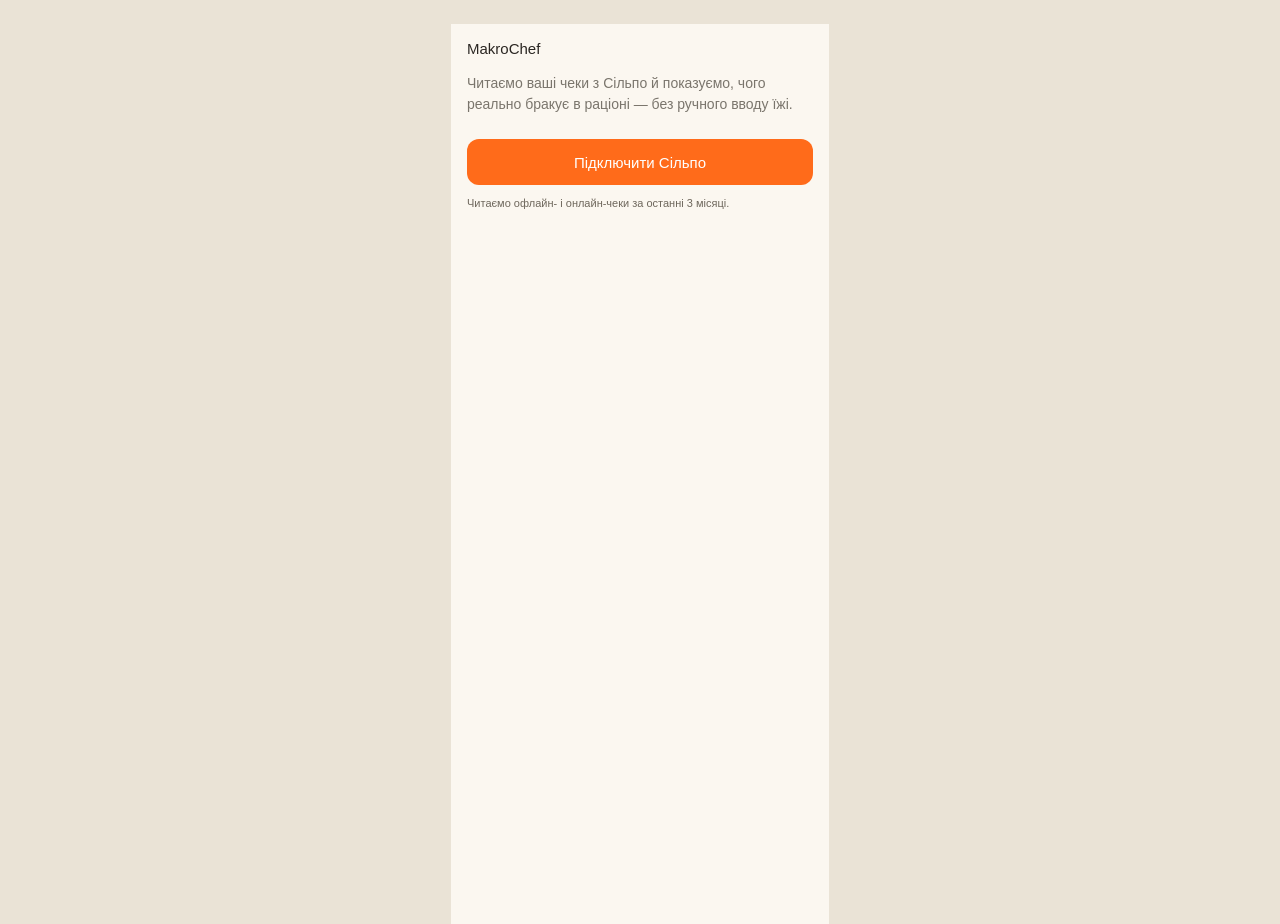
<file: web/app/index.html>
<!doctype html>
<html lang="uk">
<head>
<meta charset="utf-8" />
<meta name="viewport" content="width=device-width, initial-scale=1" />
<title>MakroChef</title>
<link rel="stylesheet" href="app.css" />
</head>
<body>

<!-- Dev-only controls: NOT part of the real Mini App chrome, just so all 6 screens and their
     3 data states (empty/loading/error) can be checked locally without a live account
     (TASKS.md 8.2 gate). Telegram itself picks the one real screen at a time. -->
<div class="dev-nav" id="devNav"></div>
<div class="dev-state-switch" id="devStateSwitch"></div>

<div class="phone">
  <section class="screen" id="screen-1" data-title="1. Підключення"></section>
  <section class="screen" id="screen-2" data-title="2. Профіль" hidden></section>
  <section class="screen" id="screen-3" data-title="3. Кошик" hidden></section>
  <section class="screen" id="screen-4" data-title="4. Переоптимізація" hidden></section>
  <section class="screen" id="screen-5" data-title="5. Checkout" hidden></section>
  <section class="screen" id="screen-6" data-title="6. Тиждень-до-тижня" hidden></section>
  <section class="screen" id="screen-7" data-title="7. Трейс" data-theme="dark" hidden></section>
</div>

<script src="mocks.js"></script>
<script src="app.js"></script>
</body>
</html>
</file>
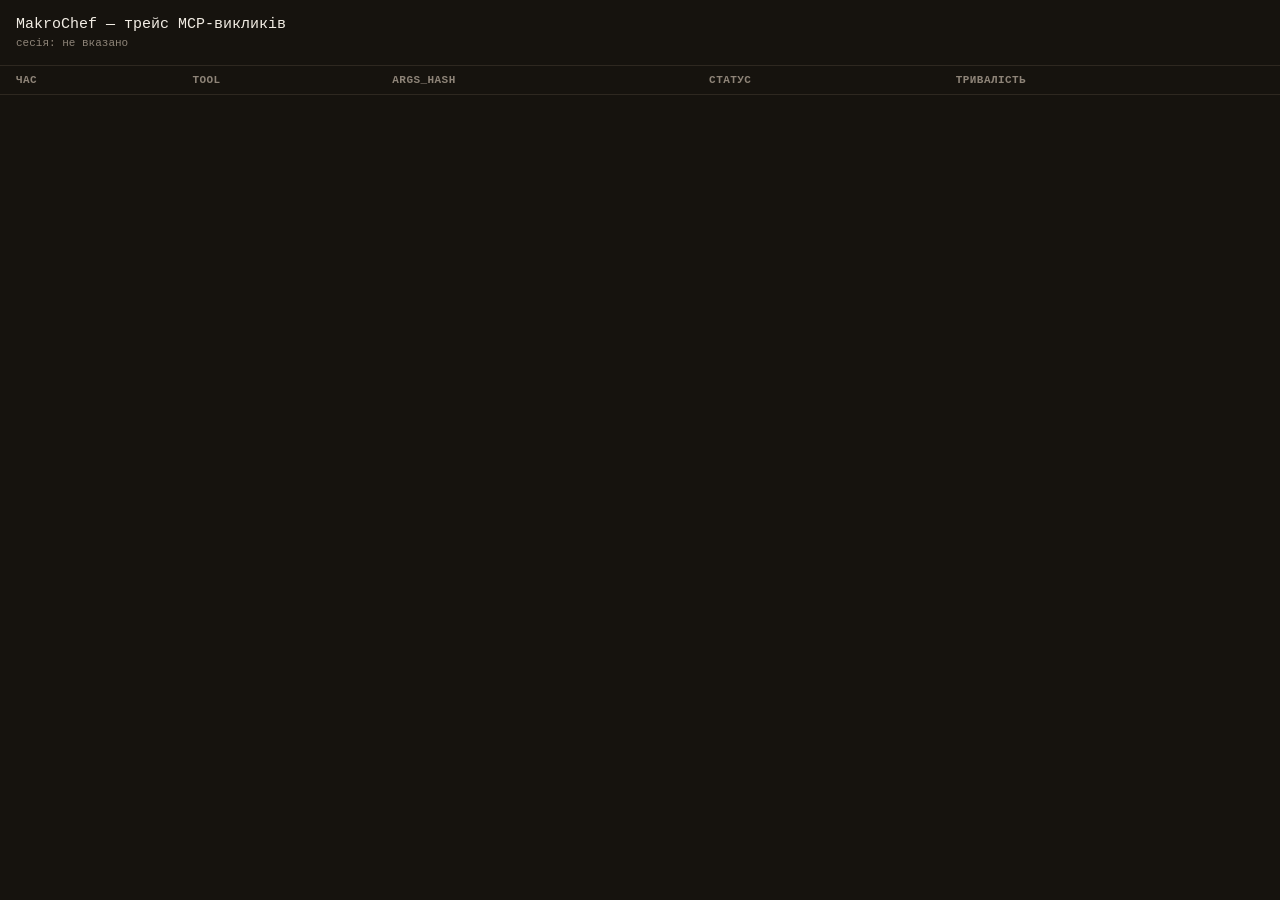
<file: web/trace/index.html>
<!doctype html>
<html lang="uk" data-theme="dark">
<head>
<meta charset="utf-8" />
<title>MakroChef — трейс-панель</title>
<link rel="stylesheet" href="../tokens/tokens.css" />
<style>
  * { box-sizing: border-box; }
  html, body {
    margin: 0;
    background: var(--bg);
    color: var(--text);
    font-family: "SFMono-Regular", Consolas, "Liberation Mono", Menlo, monospace;
    font-size: 13px;
  }
  header {
    padding: 16px;
    border-bottom: 1px solid var(--border-card);
  }
  header h1 {
    font-size: 15px;
    font-weight: 500;
    margin: 0 0 4px;
  }
  header .meta {
    color: var(--text-muted);
    font-size: 11px;
  }
  table {
    width: 100%;
    border-collapse: collapse;
  }
  th {
    text-align: left;
    font-size: 11px;
    letter-spacing: .04em;
    text-transform: uppercase;
    color: var(--text-muted);
    padding: 8px 16px;
    border-bottom: 1px solid var(--border-card);
    position: sticky;
    top: 0;
    background: var(--bg);
  }
  td {
    padding: 6px 16px;
    border-bottom: 1px solid var(--border-card);
    white-space: nowrap;
  }
  tr.status-error td { color: var(--accent-text); }
  tr.status-out-of-stock td { background: var(--accent-plate); color: var(--on-plate); font-weight: 500; }
  tr.solver-repeat td { background: var(--accent-plate); color: var(--on-plate); font-weight: 500; }
  .empty {
    padding: 32px 16px;
    color: var(--text-muted);
  }
</style>
</head>
<body>
<header>
  <h1>MakroChef — трейс MCP-викликів</h1>
  <div class="meta" id="meta">сесія: —</div>
</header>
<table>
  <thead>
    <tr><th>час</th><th>tool</th><th>args_hash</th><th>статус</th><th>тривалість</th></tr>
  </thead>
  <tbody id="rows"></tbody>
</table>
<div class="empty" id="empty" hidden>Викликів ще немає.</div>

<script>
  const sessionId = new URLSearchParams(location.search).get("sessionId");
  document.getElementById("meta").textContent = "сесія: " + (sessionId ?? "не вказано");

  async function poll() {
    if (!sessionId) return;
    try {
      const res = await fetch(`/api/trace/${sessionId}`);
      if (!res.ok) return;
      const calls = await res.json();
      render(calls);
    } catch {
      // transient network hiccup during polling — next tick will retry, no need to surface it
    }
  }

  function render(calls) {
    const rows = document.getElementById("rows");
    const empty = document.getElementById("empty");
    empty.hidden = calls.length > 0;

    let solverSeen = false;
    rows.innerHTML = calls.map(c => {
      const isSolver = c.tool === "solver.solve";
      const isRepeatSolver = isSolver && solverSeen;
      if (isSolver) solverSeen = true;

      const isOutOfStock = /out.?of.?stock/i.test(c.status);
      const cls = isRepeatSolver ? "solver-repeat" : isOutOfStock ? "status-out-of-stock" : c.status === "error" ? "status-error" : "";

      return `<tr class="${cls}">
        <td>${new Date(c.createdAt).toLocaleTimeString("uk-UA")}</td>
        <td>${escapeHtml(c.tool)}</td>
        <td>${escapeHtml(c.argsHash)}</td>
        <td>${escapeHtml(c.status)}</td>
        <td>${c.durationMs} ms</td>
      </tr>`;
    }).join("");
  }

  function escapeHtml(s) {
    return String(s).replace(/[&<>"']/g, m => ({ "&": "&amp;", "<": "&lt;", ">": "&gt;", '"': "&quot;", "'": "&#39;" }[m]));
  }

  poll();
  setInterval(poll, 1500);
</script>
</body>
</html>
</file>
<file: web/app/app.css>
@import url("../tokens/tokens.css");

* { box-sizing: border-box; }

html, body {
  margin: 0;
  background: var(--border-screen);
  font-family: -apple-system, BlinkMacSystemFont, "Segoe UI", Roboto, sans-serif;
  color: var(--text);
}

.phone {
  width: 100%;
  max-width: 380px;
  margin: 0 auto;
  background: var(--bg);
  min-height: 100vh;
  display: flex;
  flex-direction: column;
  border-left: 1px solid var(--border-screen);
  border-right: 1px solid var(--border-screen);
}

.screen {
  flex: 1;
  padding: 16px;
  padding-bottom: 96px; /* room for sticky bottom bar */
}

.screen[hidden] { display: none; }

/* ---- typography ---- */
h1.app-title { font-size: 15px; font-weight: 500; margin: 0 0 16px; }
.section-title {
  font-size: 11px;
  letter-spacing: .04em;
  text-transform: uppercase;
  color: var(--text-muted);
  margin: 20px 0 8px;
}
.section-title:first-child { margin-top: 0; }
.big-number { font-size: 32px; font-weight: 500; }
.compare-number { font-size: 19px; font-weight: 500; }
.delta { font-size: 11px; color: var(--text-compare); }
.delta.good { color: var(--success); }

/* ---- metric card ---- */
.metric-card {
  background: var(--card);
  border: 1px solid var(--border-card);
  border-left: 3px solid var(--accent);
  border-radius: var(--r-card);
  border-top-left-radius: 0;
  border-bottom-left-radius: 0;
  padding: 10px 12px;
  margin-bottom: 12px;
}
.metric-card .label { font-size: 12px; color: var(--text-2); margin-bottom: 4px; }
.metric-card .value { font-size: 20px; font-weight: 500; }
.metric-card .value .of { font-size: 14px; color: var(--text-compare); font-weight: 400; }
.metric-card .gap-line { font-size: 11px; color: var(--text-muted); margin-top: 2px; }

/* ---- source bar (стек-бар "звідки береться") ---- */
.source-bar { display: flex; height: 8px; border-radius: 4px; overflow: hidden; margin: 8px 0; }
.source-bar span { display: block; }
.source-legend { display: flex; gap: 12px; flex-wrap: wrap; font-size: 11px; color: var(--text-2); margin-bottom: 4px; }
.source-legend .dot { display: inline-block; width: 8px; height: 8px; border-radius: 50%; margin-right: 4px; }

/* ---- comparison card ---- */
.compare-card {
  background: var(--card);
  border: 1px solid var(--border-card);
  border-radius: var(--r-card);
  padding: 12px;
  margin-bottom: 12px;
}
.compare-row { display: flex; align-items: center; justify-content: space-between; }
.compare-row .arrow { color: var(--text-muted); padding: 0 8px; }
.compare-delta { margin-top: 8px; font-size: 12px; }

/* ---- swap row ---- */
.swap-row { padding: 10px 0; border-bottom: 1px solid var(--border-card); }
.swap-row:last-child { border-bottom: none; }
.swap-old { text-decoration: line-through; color: var(--text-muted); font-size: 12px; }
.swap-new { font-weight: 500; font-size: 13px; }
.swap-gain { font-size: 11px; color: var(--success); margin-top: 2px; }
.swap-gain.compromise { color: var(--text-compare); }

/* ---- plain basket line (NOT a swap - no strikethrough, that's only for old->new rows) ---- */
.basket-line { padding: 10px 0; border-bottom: 1px solid var(--border-card); display: flex; justify-content: space-between; align-items: center; }
.basket-line:last-child { border-bottom: none; }
.basket-line .basket-line-name { font-size: 13px; color: var(--text); }
.basket-line .basket-line-qty { font-weight: 500; font-size: 13px; color: var(--text-2); white-space: nowrap; margin-left: 8px; }

/* ---- reoptimization banner ---- */
.banner {
  background: var(--accent-plate);
  color: var(--on-plate);
  border-left: 3px solid var(--accent);
  border-radius: var(--r-card);
  border-top-left-radius: 0;
  border-bottom-left-radius: 0;
  padding: 10px 12px;
  font-size: 13px;
  margin-bottom: 12px;
}
.banner b { font-weight: 500; }

/* ---- price breakdown ---- */
.price-breakdown { background: var(--card); border: 1px solid var(--border-card); border-radius: var(--r-card); padding: 12px; }
.price-line { display: flex; justify-content: space-between; font-size: 13px; padding: 4px 0; }
.price-line.discount { color: var(--success); }
.price-line.total { border-top: 1px solid var(--border-card); margin-top: 8px; padding-top: 10px; font-size: 20px; font-weight: 500; color: var(--accent-text); }

/* ---- bottom bar ---- */
.bottom-bar {
  position: fixed;
  bottom: 0; left: 50%; transform: translateX(-50%);
  width: 100%; max-width: 380px;
  background: var(--card);
  border-top: 1px solid var(--border-card);
  padding: 12px 16px;
  display: flex;
  gap: 8px;
}
.btn {
  height: var(--h-btn);
  border-radius: var(--r-btn);
  border: none;
  font-size: 15px;
  font-weight: 500;
  min-width: 44px;
  cursor: pointer;
}
.btn-primary { flex: 1; background: var(--accent); color: var(--card); }
.btn-secondary { width: 96px; background: var(--card); color: var(--text); border: 1px solid var(--border-card); }

/* ---- nav (dev-only, not part of the real app chrome) ---- */
.dev-nav { display: flex; flex-wrap: wrap; gap: 6px; padding: 8px 16px; background: var(--border-screen); }
.dev-nav button {
  font-size: 11px; padding: 6px 10px; border-radius: var(--r-pill);
  border: 1px solid var(--border-card); background: var(--card); color: var(--text-2); cursor: pointer;
}
.dev-nav button.active { background: var(--accent); color: var(--card); border-color: var(--accent); }
.dev-state-switch { display: flex; gap: 6px; padding: 0 16px 8px; background: var(--border-screen); }
.dev-state-switch button { font-size: 11px; padding: 4px 8px; border-radius: var(--r-pill); border: 1px solid var(--border-card); background: var(--card); cursor: pointer; }
.dev-state-switch button.active { background: var(--text); color: var(--bg); }

/* ---- empty / loading / error states ---- */
.state-empty, .state-error { text-align: center; padding: 48px 16px; color: var(--text-muted); }
.state-error { color: var(--accent-text); }
.skeleton { background: linear-gradient(90deg, var(--border-card) 25%, var(--card) 50%, var(--border-card) 75%); background-size: 200% 100%; animation: shimmer 1.2s infinite; border-radius: var(--r-card); height: 56px; margin-bottom: 12px; }
@keyframes shimmer { 0% { background-position: 200% 0; } 100% { background-position: -200% 0; } }
.retry-btn { margin-top: 12px; height: 44px; padding: 0 16px; border-radius: var(--r-btn); border: 1px solid var(--border-card); background: var(--card); color: var(--text); cursor: pointer; }

/* ---- trace log (TASKS.md 8.3, dark theme only) ---- */
#screen-7 { background: var(--bg); color: var(--text); }
.trace-log { font-family: "SFMono-Regular", Consolas, "Liberation Mono", Menlo, monospace; font-size: 11px; }
.trace-row {
  display: grid;
  grid-template-columns: 64px 1fr auto auto;
  gap: 8px;
  padding: 6px 8px;
  border-bottom: 1px solid var(--border-card);
  color: var(--text-2);
  align-items: center;
}
.trace-time { color: var(--text-muted); }
.trace-tool { color: var(--text); overflow-wrap: anywhere; }
.trace-status { color: var(--text-muted); }
.trace-duration { color: var(--text-muted); text-align: right; }
.trace-row-highlight {
  background: var(--accent-plate);
  color: var(--on-plate);
  border-left: 3px solid var(--accent);
  border-radius: 0 var(--r-card) var(--r-card) 0;
}
.trace-row-highlight .trace-tool, .trace-row-highlight .trace-status, .trace-row-highlight .trace-time, .trace-row-highlight .trace-duration { color: var(--on-plate); }
</file>
<file: web/tokens/tokens.css>
/* Design tokens. The ONLY file allowed to contain hardcoded hex colors —
   see TASKS.md 8.1 gate: components must reference these variables, never hex. */
:root {
  --bg: #FBF7F0;
  --card: #FFFFFF;
  --border-card: #F0E9DC;
  --border-screen: #EAE3D6;
  --text: #2A2622;
  --text-2: #7A756C;
  --text-muted: #6E675C;
  --text-compare: #756C5B; /* darkened from spec's #8A8172 (3.6-3.84:1) to meet WCAG AA 4.5:1 — see CHECKPOINTS.md */
  --accent: #FF6B1A;
  --accent-soft: #F2A03D;
  --accent-text: #C4551A;
  --accent-plate: #FBEBD6;
  --on-plate: #85662E;
  --success: #3B6D11;

  --r-card: 12px;
  --r-btn: 12px;
  --r-pill: 20px;
  --h-btn: 46px;
}

/* Dark theme — trace panel only (TASKS.md 10.1). */
[data-theme="dark"] {
  --bg: #16130E;
  --card: #201B14;
  --border-card: #2E2820;
  --border-screen: #2E2820;
  --text: #F2EDE4;
  --text-2: #A79E90;
  --text-muted: #8E8478; /* lightened from spec's #8A8172 (4.45:1 on --card) to meet WCAG AA 4.5:1 */
  --text-compare: #A69C89; /* lightened from spec's #6E665A (3.0-3.27:1) to meet WCAG AA 4.5:1 — see CHECKPOINTS.md */
  --accent: #FF6B1A;
  --accent-text: #FF8A4C;
  --accent-plate: #3A2A15;
  --on-plate: #FFC98A;
  --success: #A4D96B;
}
</file>
